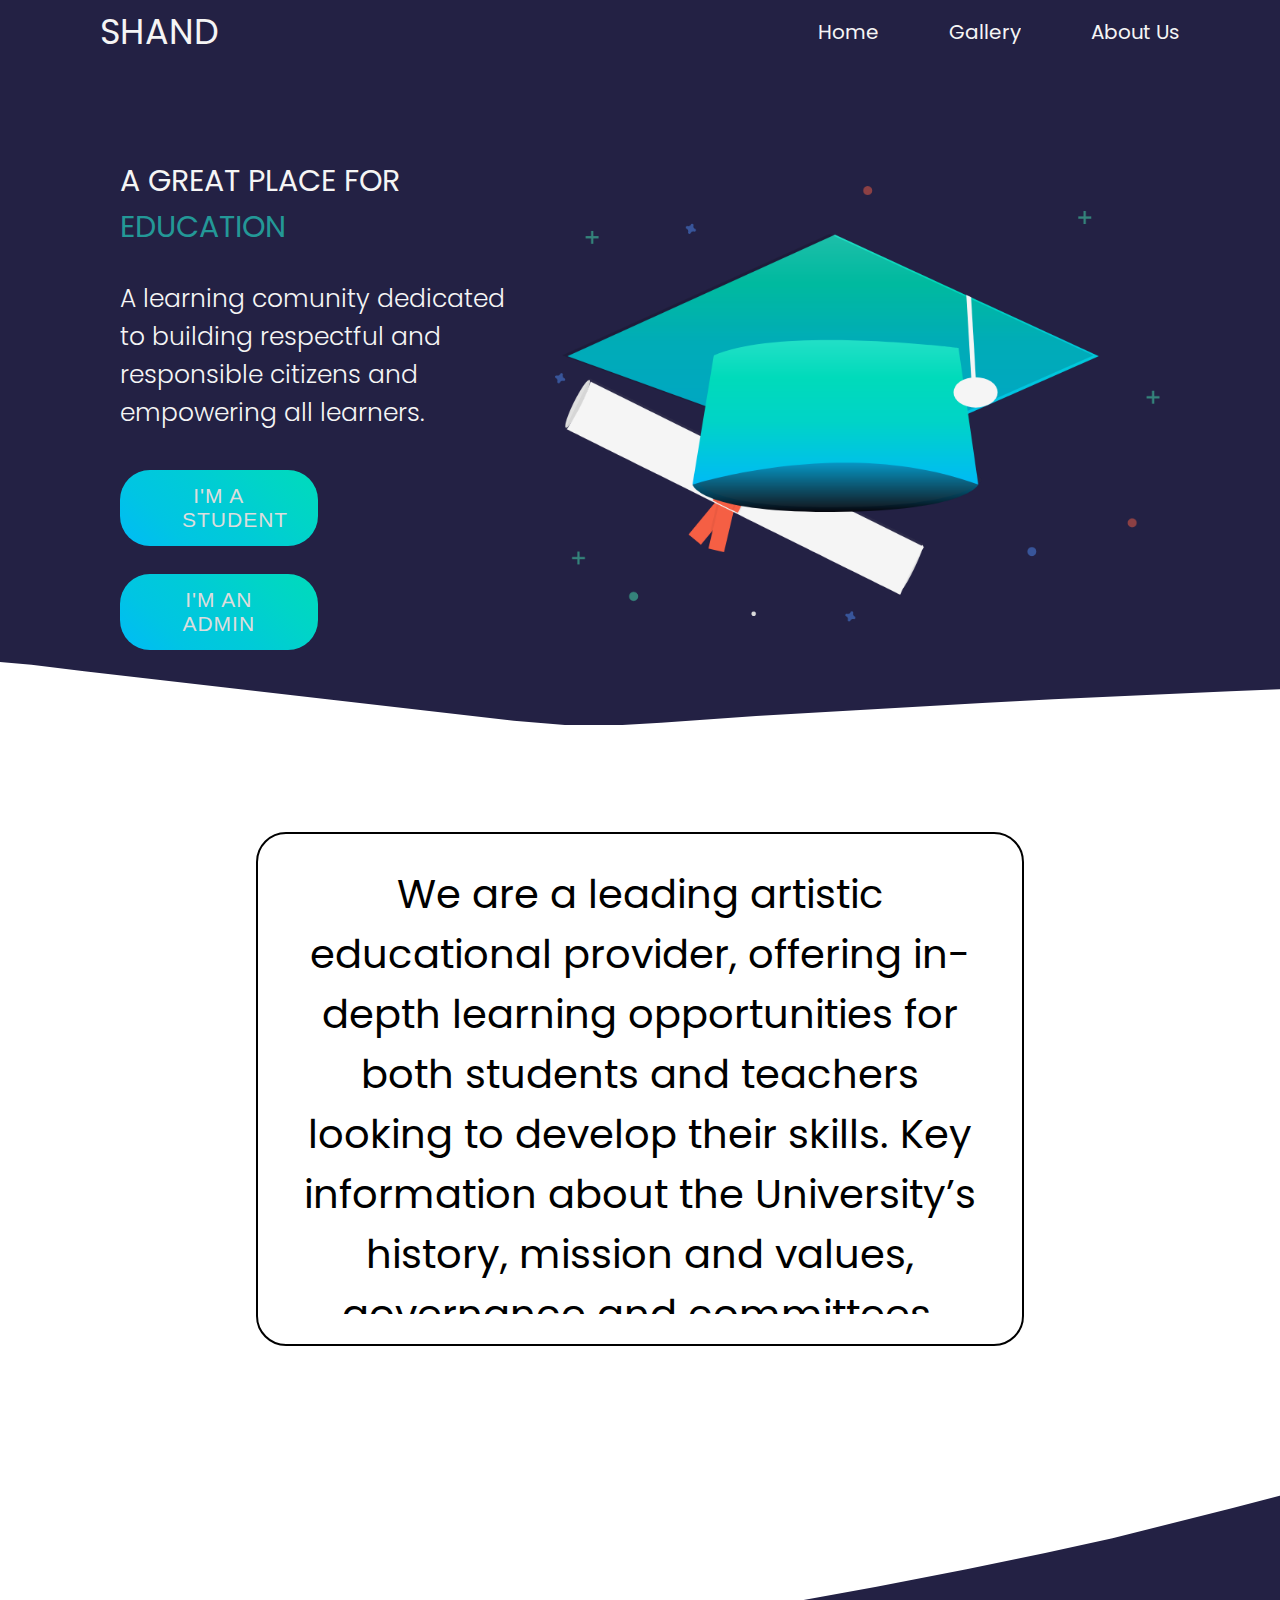
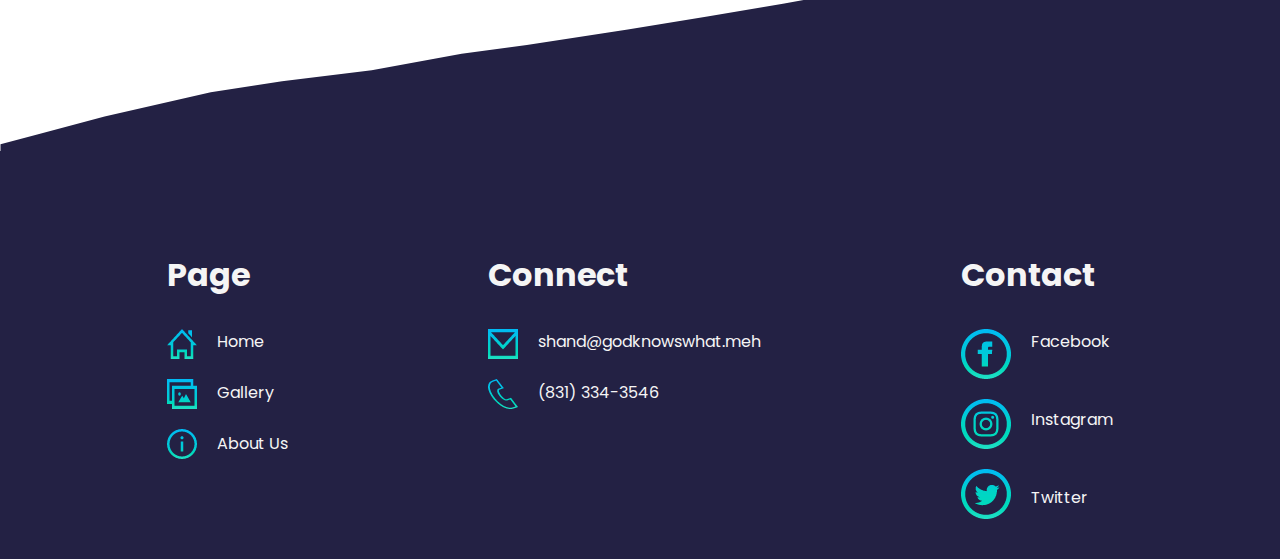
<file: index.html>
<!DOCTYPE html>
<html lang="en">
<head>
 <meta charset="UTF-8">
 <meta http-equiv="X-UA-Compatible" content="IE=edge">
 <meta name="viewport" content="width=device-width, initial-scale=1.0">
 <link rel="stylesheet" href="CSS/app.css">
 <title>Shand</title>
</head>
<body>
    <div class="navigation">
        <h1 class="logo">SHAND</h1>
        <div class="menuContent">
         <h4><a href="index.html">Home</a></h4>
         <h4><a href="gallery.html">Gallery</a></h4>
         <h4><a href="aboutus.html">About Us</a></h4>
        </div>
        <h1 id="xIcon" class="xIcon">&times;</h1>
        <div id="burgerMenu" class="burgerMenu" style="display: none;">
         <h1 class="min">&minus;</h1>
         <h1 class="min">&minus;</h1>
         <h1 class="min">&minus;</h1>
        </div>
       </div>
      
       <div id="navigationPopup" class="navigationPopup" style="display: none;">
        <h4><a class="content" href="index.html">Home</a></h4>
        <hr>
        <h4><a class="content" href="gallery.html">Gallery</a></h4>
        <hr>
        <h4><a class="content" href="aboutus.html">About Us</a></h4>
        <hr>
      </div>

    <section class="mainHeader">
     <div class="headerText">
      <h1 class="headerOne">A GREAT PLACE FOR <span class="greenText">EDUCATION</span> </h1>
      <h3 class="parOne">A learning comunity dedicated to building respectful and responsible citizens and
       empowering all learners.</h3>
      <div class="BtnContainer">
       <button id="studentsBtn" class="Btn">I'M A STUDENT</button>
       <button id="adminsBtn" class="Btn">I'M AN ADMIN</button>
      </div>
       
     </div>
     <img src="images/heading.png" alt="" class="headerImg">
    </section>  
    <img src="images/navBack.png" alt="">


    <section class="SectionTwo">
     <div id="defaultText" class="textContainer" >
      <p class="sectionTwoText">
       We are a leading artistic educational provider, offering
       in-depth learning opportunities for both students and
       teachers looking to develop their skills. Key information
       about the University’s history, mission and values,
       governance and committees, affiliations and
       associations and official publications.
      </p>
     </div>
     <div id="adminsPick" class="textContainer"style="display: none;" >
      <h2 class="containerH2">A FAMILY OF LEARNING</h2>
      <div class="adminsPickBtns">
       <button id="listBtn" class="Btn">Show students lists</button>
       <button id="searchBtn" class="Btn">Serach for student</button>
       <button id="manageBtn" class="Btn">Manage Students</button>
      </div>
     </div>
     <div id="studentsPick" class="textContainer"style="display: none;">
      <h2 class="containerH2">A FAMILY OF LEARNING</h2>
      <div class="studentsPickBtns">
       <button id="listBtn" class="Btn">Show students lists</button>
       <button id="searchBtn" class="Btn">Serach for student</button>
      </div>
     </div>
     <div id="managePick" class="textContainer" style="display: none;">
      <h2 class="containerH2">MANAGE STUDENTS</h2>
      <div class="managePickBtns">
       <button id="addBtn" class="Btn"><a href="Formulaire.html" style="text-decoration: none; color: whitesmoke";>Add student</a></button>
       <button id="updatehBtn" class="Btn">Update student</button>
       <button id="removeBtn" class="Btn">Remove student</button>
      </div>
     </div>
    </section>

    <img src="images/footerback.png" alt="">
    <footer class="ftrContainer">
      <div class="page">
       <h1 class="pageheader">Page</h1>
       <div class="elemContainer">
        <div class="logos">
         <img src="images/home.png" alt="" class="logoo">
         <img src="images/Gallery.png" alt="" class="logoo">
         <img src="images/about.png" alt="" class="logoo">
        </div>
        <div class="textLogos">
         <h class="textt">Home</h>
         <h class="textt">Gallery</h>
         <h class="textt">About Us</h>
        </div>
       </div>
      </div>
   
      <div class="connect">
       <h1 class="pageheader">Connect</h1>
       <div class="elemContainer">
        <div class="logos">
         <img src="images/mail.png" alt="" class="logoo">
         <img src="images/phone.png" alt="" class="logoo">
        </div>
        <div class="textLogos">
         <h class="textt">shand@godknowswhat.meh</h>
         <h class="textt">(831) 334-3546</h>
        </div>
       </div>
      </div>
   
      <div class="contact">
       <h1 class="pageheader">Contact</h1>
       <div class="elemContainer">
        <div class="logos">
         <img src="images/facebook.png" alt="" class="logoo">
         <img src="images/insta.png" alt="" class="logoo">
         <img src="images/twitter.png" alt="" class="logoo">
        </div>
        <div class="textLogos">
         <h class="textt">Facebook</h>
         <h class="textt">Instagram</h>
         <h class="textt">Twitter</h>
        </div>
       </div>
      </div>
   
      
     </footer>

<script src="JS/app.js"></script>
</body>
</html>
</file>
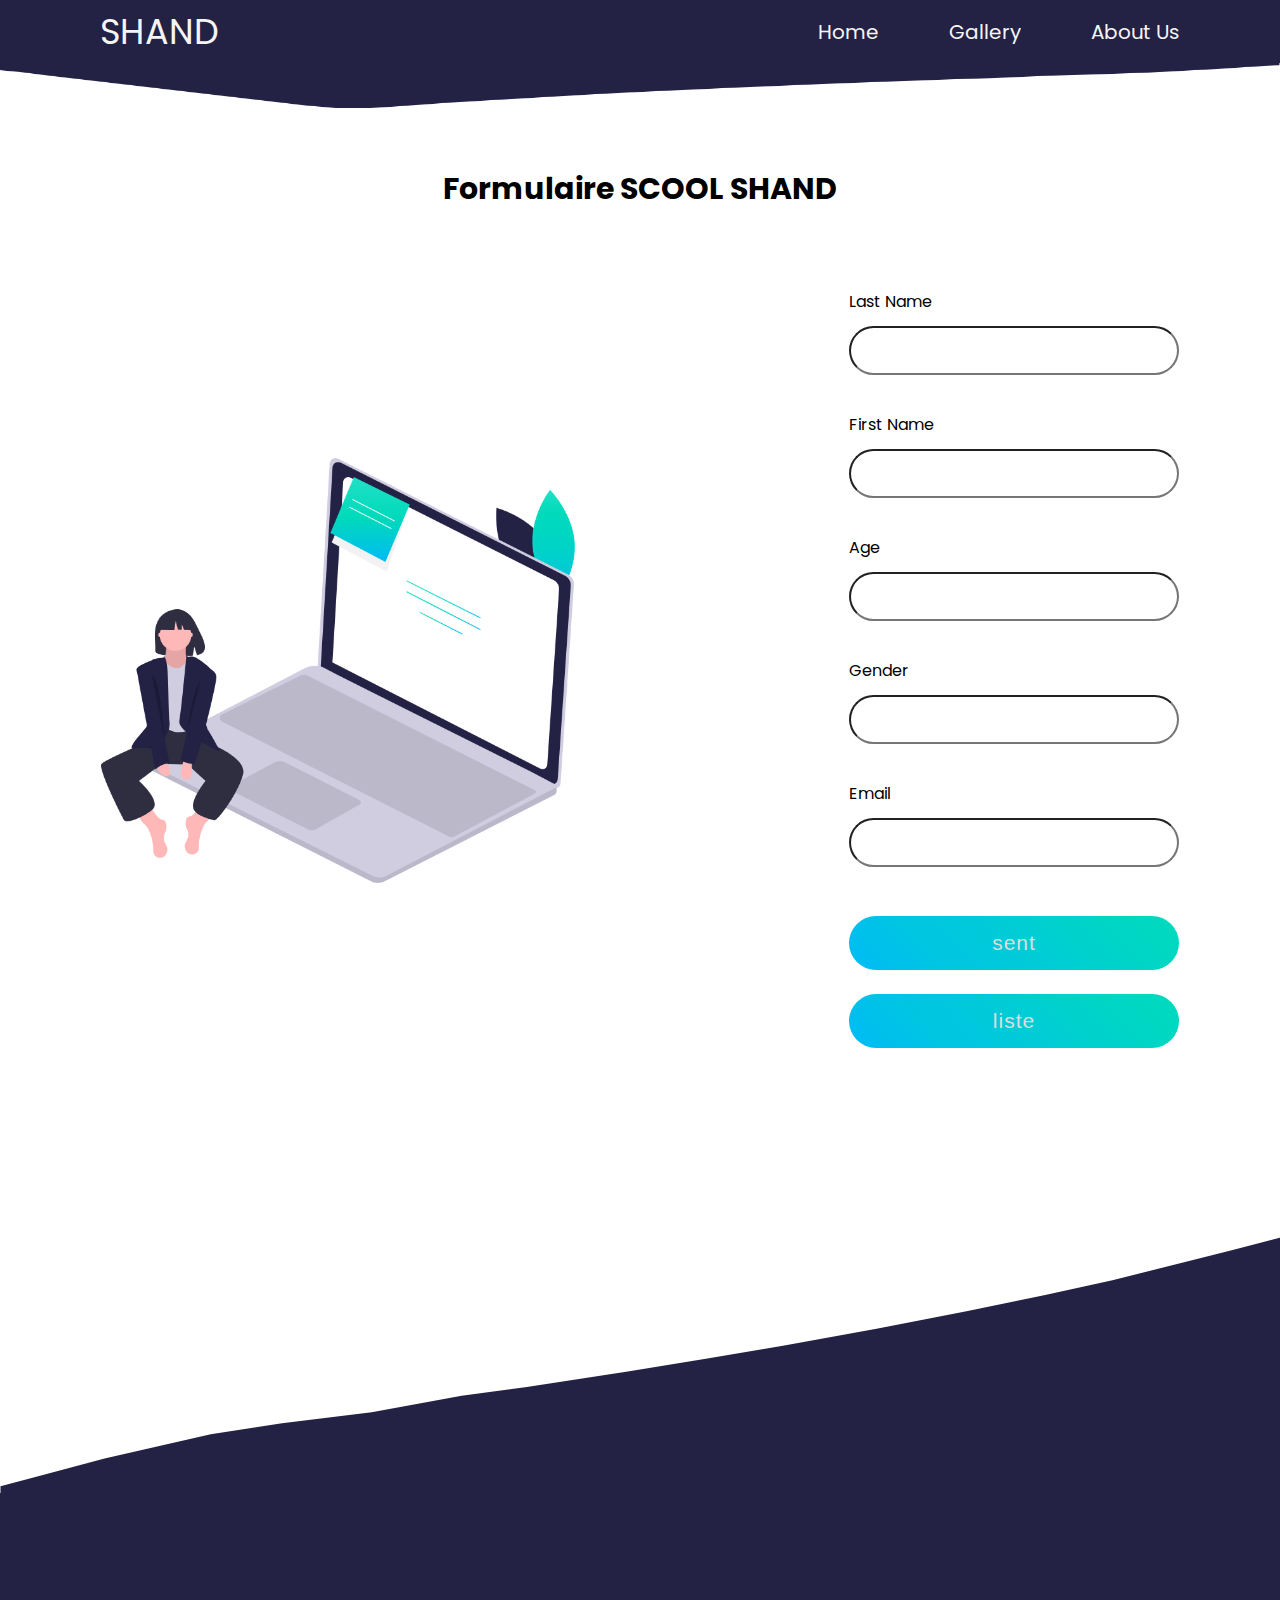
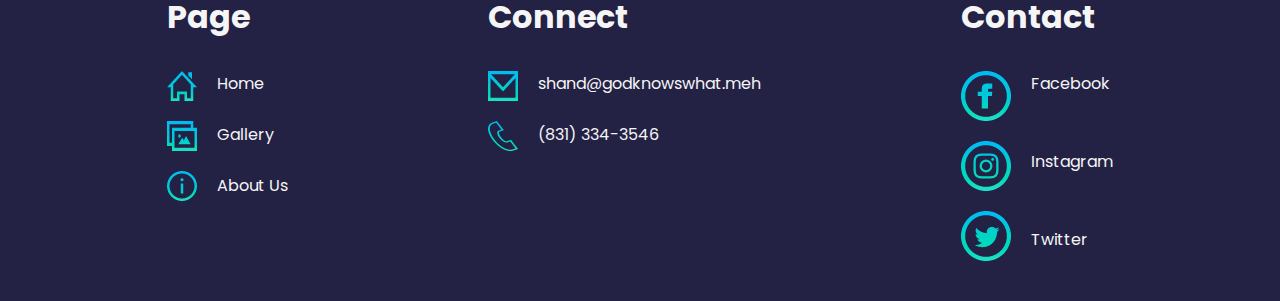
<file: Formulaire.html>
<!DOCTYPE html>
<html lang="en">

<head>
    <meta charset="UTF-8">
    <meta http-equiv="X-UA-Compatible" content="IE=edge">
    <meta name="viewport" content="width=device-width, initial-scale=1.0">

    <link rel="stylesheet" href="CSS/StyleFormulaire.css">
    <title>Formulaire</title>
</head>

<body>

    <!-- navbar -->

    <div class="navigation">
        <h1 class="logo">SHAND</h1>
        <div class="menuContent">
            <h4><a href="index.html">Home</a></h4>
            <h4><a href="gallery.html">Gallery</a></h4>
            <h4><a href="aboutus.html">About Us</a></h4>
        </div>

        <h1 id="xIcon" class="xIcon">&times;</h1>
        <div id="burgerMenu" class="burgerMenu" style="display: none;">
            <h1 class="min">&minus;</h1>
            <h1 class="min">&minus;</h1>
            <h1 class="min">&minus;</h1>
        </div>
    </div>

    <div id="navigationPopup" class="navigationPopup" style="display: none;">
        <h4><a class="content" href="index.html">Home</a></h4>
        <hr>
        <h4><a class="content" href="gallery.html">Gallery</a></h4>
        <hr>
        <h4><a class="content" href="aboutus.html">About Us</a></h4>
        <hr>
    </div>
    <img class="photonav" src="images/navBack.png" alt="">
    

    <div class="countainer">
        <h1>Formulaire SCOOL SHAND</h1>


        <div class="content">
            <div class="Box_illu">
                <img class="illustration" src="images/form.png" alt="">
            </div>

         

            <form action="" method="POST" id="Formstud">

                <label>Last Name</label>
                <input  id="nom" onkeyup="validateNom()" type="text" name="nom" require><br>
                <span id="error1"></span><br>



                <label>First Name</label>
                <input  id="prenom" onkeyup="validatePrenom()" type="text" name="prenom" require><br>
                <span id="error2"></span><br>


                <label>Age</label>
                <input   id="age" onkeyup="validateAge()" type="number" name="age" require><br>
                <span id="error3"></span><br>


                <label>Gender</label>
                <input  style=" outline: none;" id="sexe" onkeyup="validateGender()" type="text" name="sexe" require><br>
                <span id="error4"></span><br>
                

                <label>Email</label>
                <input  id="mail" onkeyup="validateEmail()" type="email" name="mail" require><br>
                <span id="error5"></span><br>


                <input  style=" outline: none;" class="Btn" type="submit" name="envoyer" value="sent">
                <input  style=" outline: none;" class="Btn" type="submit" name="liste" value="liste">

            </form>
        </div>
    </div>


    <img src="images/footerbackg.png" alt="" class="ftrImg">
    <footer class="ftrContainer">
        <div class="page">
            <h1 class="pageheader">Page</h1>
            <div class="elemContainer">
                <div class="logos">
                    <img src="images/home.png" alt="" class="logoo">
                    <img src="images/Gallery.png" alt="" class="logoo">
                    <img src="images/about.png" alt="" class="logoo">
                </div>
                <div class="textLogos">
                    <h class="textt">Home</h>
                    <h class="textt">Gallery</h>
                    <h class="textt">About Us</h>
                </div>
            </div>
        </div>

        <div class="connect">
            <h1 class="pageheader">Connect</h1>
            <div class="elemContainer">
                <div class="logos">
                    <img src="images/mail.png" alt="" class="logoo">
                    <img src="images/phone.png" alt="" class="logoo">
                </div>
                <div class="textLogos">
                    <h class="textt">shand@godknowswhat.meh</h>
                    <h class="textt">(831) 334-3546</h>
                </div>
            </div>
        </div>

        <div class="contact">
            <h1 class="pageheader">Contact</h1>
            <div class="elemContainer">
                <div class="logos">
                    <img src="images/facebook.png" alt="" class="logoo">
                    <img src="images/insta.png" alt="" class="logoo">
                    <img src="images/twitter.png" alt="" class="logoo">
                </div>
                <div class="textLogos">
                    <h class="textt">Facebook</h>
                    <h class="textt">Instagram</h>
                    <h class="textt">Twitter</h>
                </div>
            </div>
        </div>


    </footer>
    <script src="JS/form.js"></script>


</body>


</html>
</file>
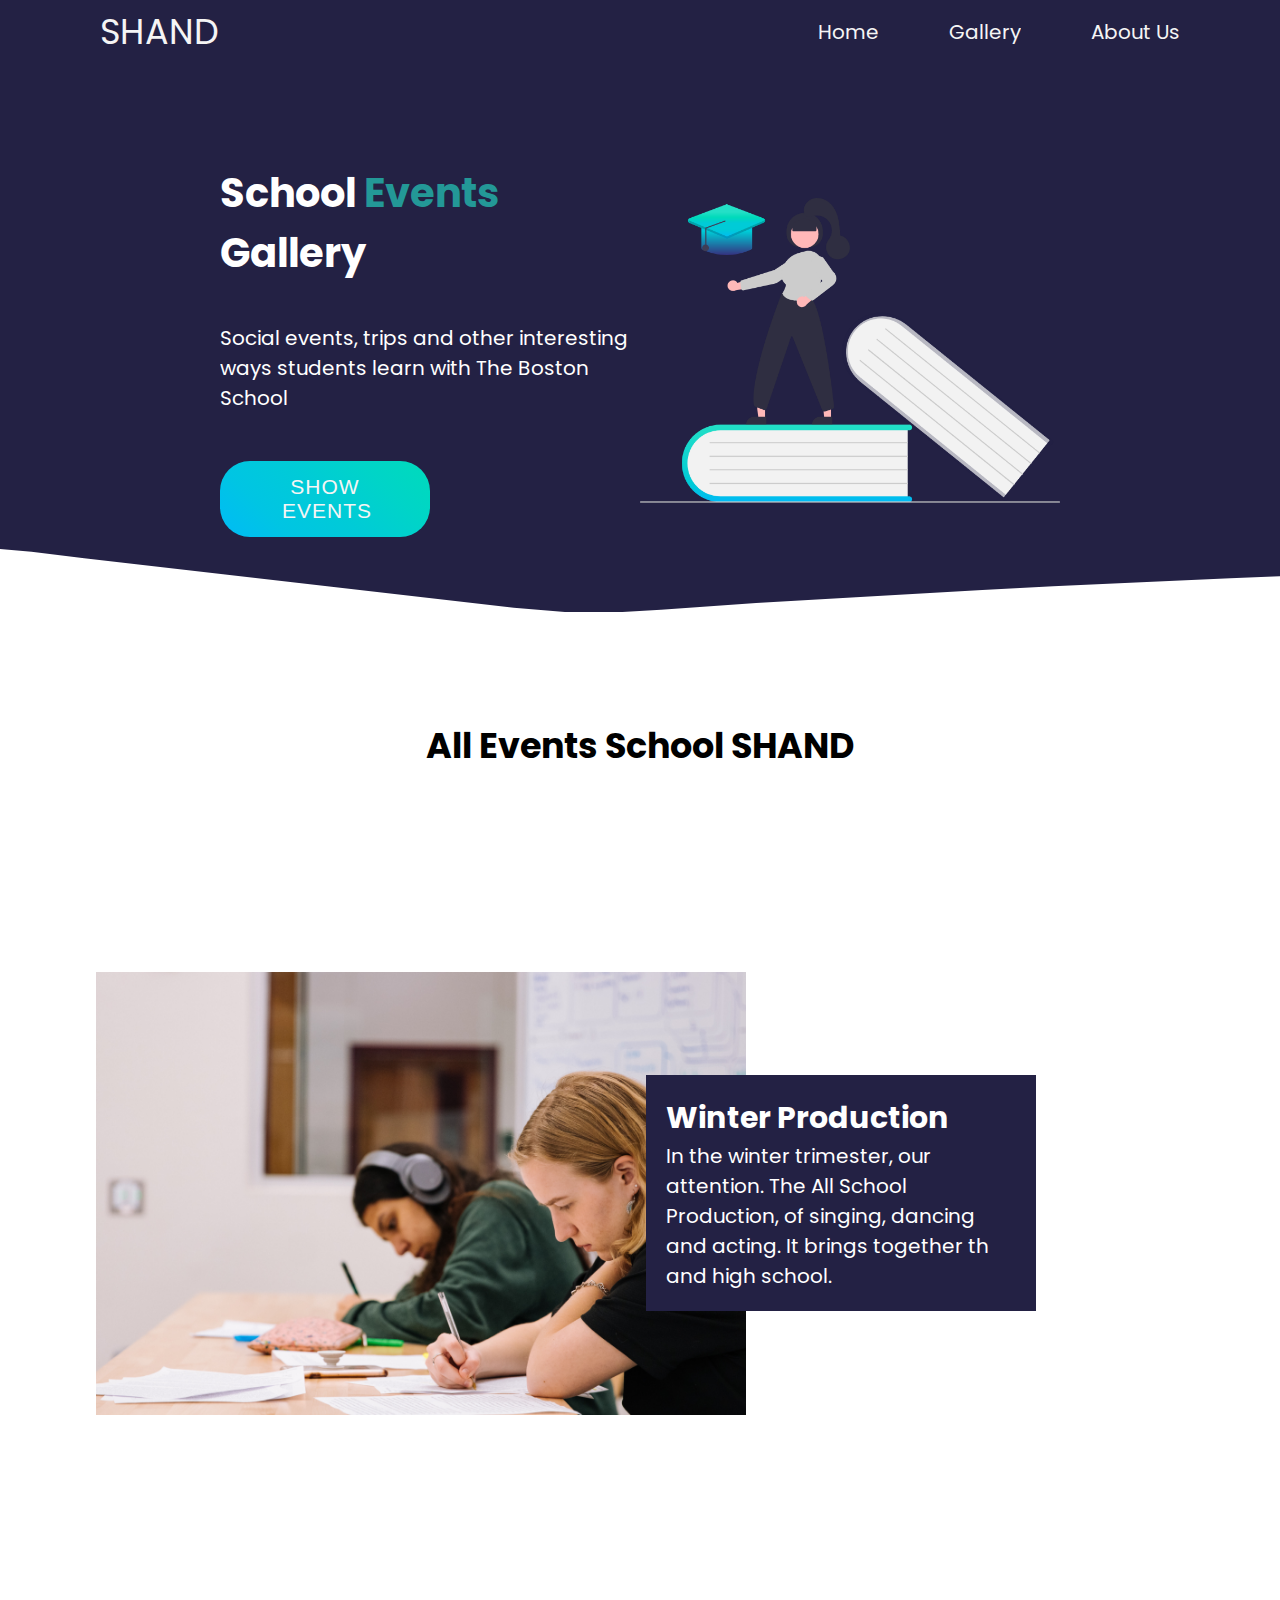
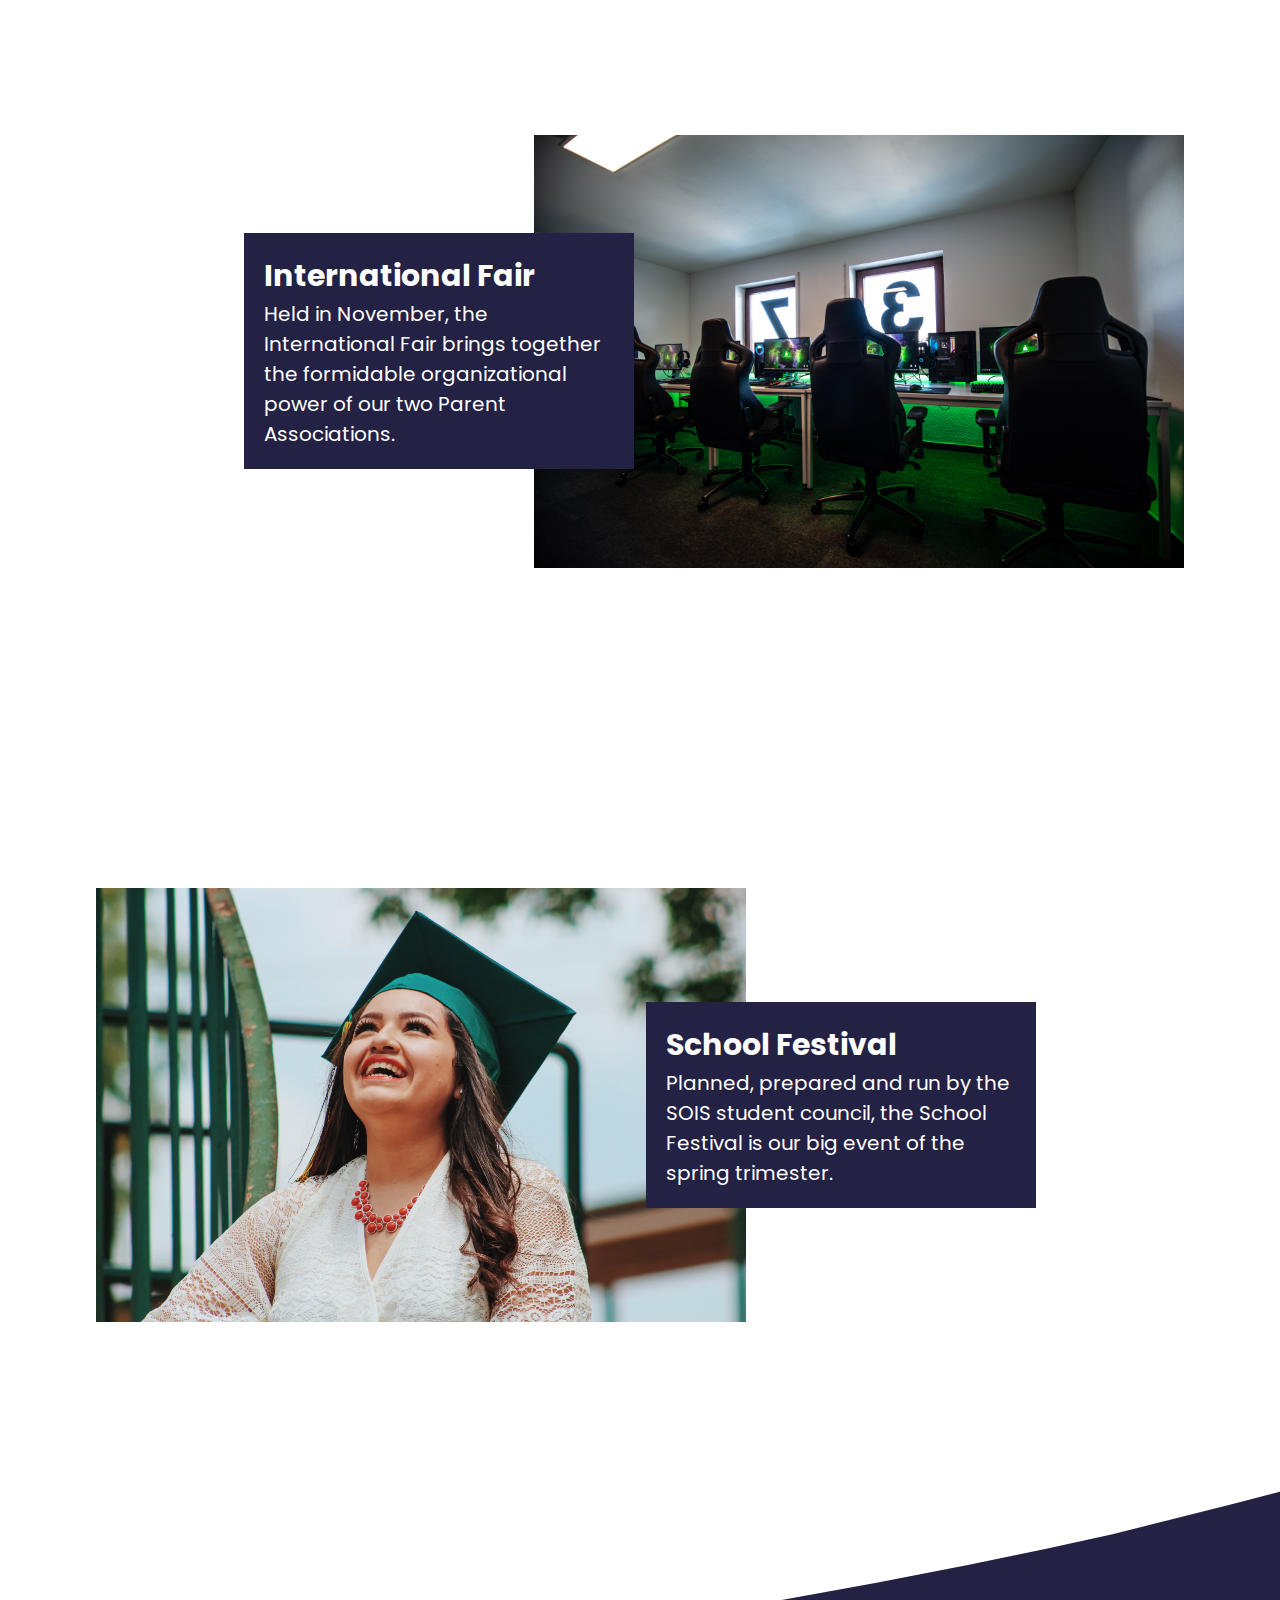
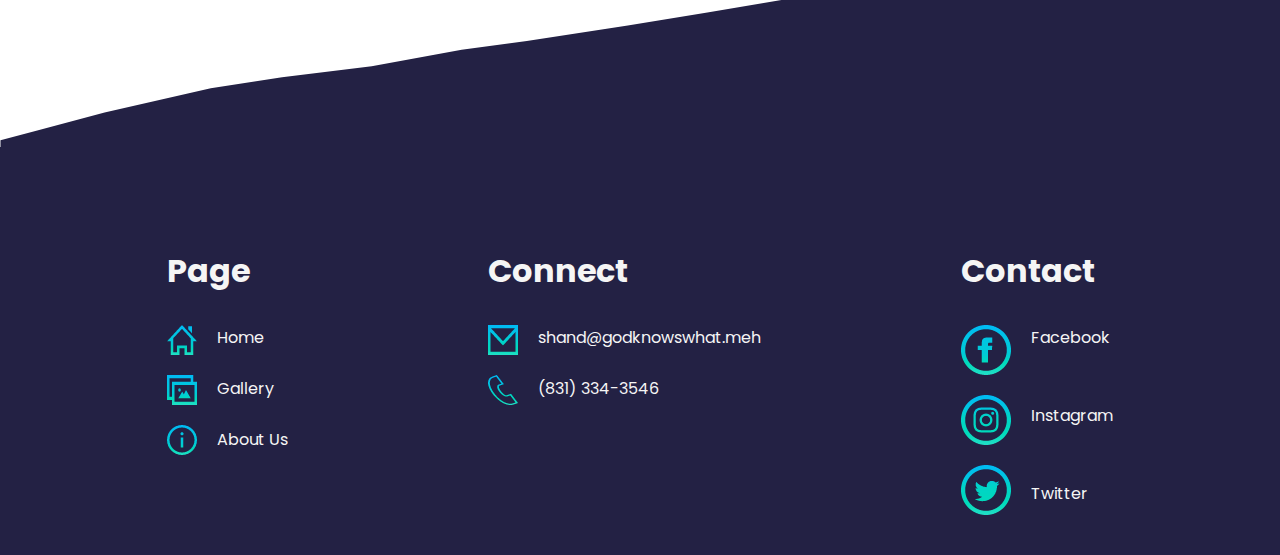
<file: gallery.html>
<!DOCTYPE html>
<html lang="en">
<head>
 <meta charset="UTF-8">
 <meta http-equiv="X-UA-Compatible" content="IE=edge">
 <meta name="viewport" content="width=device-width, initial-scale=1.0">
 <link rel="stylesheet" href="CSS/Gallery.css">
 <title>Shand</title>
</head>
<body>
    <div class="navigation">
        <h1 class="logo">SHAND</h1>
        <div class="menuContent">
         <h4><a href="index.html">Home</a></h4>
         <h4><a href="gallery.html">Gallery</a></h4>
         <h4><a href="aboutus.html">About Us</a></h4>
        </div>
        <h1 id="xIcon" class="xIcon">&times;</h1>
        <div id="burgerMenu" class="burgerMenu" style="display: none;">
         <h1 class="min">&minus;</h1>
         <h1 class="min">&minus;</h1>
         <h1 class="min">&minus;</h1>
        </div>
       </div>
      
       <div id="navigationPopup" class="navigationPopup" style="display: none;">
        <h4><a class="content" href="index.html">Home</a></h4>
        <hr>
        <h4><a class="content" href="gallery.html">Gallery</a></h4>
        <hr>
        <h4><a class="content" href="aboutus.html">About Us</a></h4>
        <hr>
      </div>

      <div class="galleryHeader">
       <div class="galleryHeaderText">
        <h1 class="galleryHeaderH1">School <span class="greenText">Events</span> Gallery</h1>
        <p class="galleryHeaderPar">
         Social events, trips and other interesting ways students learn with The Boston School
        </p>
        <button class="galleryHeaderBtn"> <a style="text-decoration: none; color: whitesmoke;" href="#GalleryEvents">SHOW EVENTS</a></button>
       </div>
       <img src="images/illu gallery.png" alt="" class="galleryHeaderImg">
      </div>

      <img src="images/navBack.png" alt="">

      <section class="gallerySectionOne">
       <h1 id="GalleryEvents" class="sectionOneH1">All Events School SHAND</h1>
       <div class="events">
        <img src="images/EV (1).jpg" alt="" class="event">
        <div class="eventDiscription">
         <h1 class="descriptionHeader">Winter Production</h1>
         <p class="descriptionPar">In the winter trimester, our attention.
                                   The All School Production,
                                   of singing, dancing and acting.
                                   It brings together th and high
                                   school.</p>
        </div>
       </div>
       <div class="events reversed">
        <img src="images/event2.jpg" alt="" class="event">
        <div class="eventDiscriptionReversed">
         <h1 class="descriptionHeader">International Fair</h1>
         <p class="descriptionPar">Held in November, the International
                                   Fair brings together the formidable
                                   organizational power of our two
                                   Parent Associations.</p>
        </div>
       </div>
       <div class="events">
        <img src="images/event3.jpg" alt="" class="event">
        <div class="eventDiscription">
         <h1 class="descriptionHeader">School Festival</h1>
         <p class="descriptionPar">Planned, prepared and run by the
                                   SOIS student council, the School
                                   Festival is our big event of the
                                   spring trimester.</p>
        </div>
       </div>
      </section>
      <img src="images/footerback.png" alt="">
    <footer class="ftrContainer">
      <div class="page">
       <h1 class="pageheader">Page</h1>
       <div class="elemContainer">
        <div class="logos">
         <img src="images/home.png" alt="" class="logoo">
         <img src="images/Gallery.png" alt="" class="logoo">
         <img src="images/about.png" alt="" class="logoo">
        </div>
        <div class="textLogos">
         <h class="textt">Home</h>
         <h class="textt">Gallery</h>
         <h class="textt">About Us</h>
        </div>
       </div>
      </div>
   
      <div class="connect">
       <h1 class="pageheader">Connect</h1>
       <div class="elemContainer">
        <div class="logos">
         <img src="images/mail.png" alt="" class="logoo">
         <img src="images/phone.png" alt="" class="logoo">
        </div>
        <div class="textLogos">
         <h class="textt">shand@godknowswhat.meh</h>
         <h class="textt">(831) 334-3546</h>
        </div>
       </div>
      </div>
   
      <div class="contact">
       <h1 class="pageheader">Contact</h1>
       <div class="elemContainer">
        <div class="logos">
         <img src="images/facebook.png" alt="" class="logoo">
         <img src="images/insta.png" alt="" class="logoo">
         <img src="images/twitter.png" alt="" class="logoo">
        </div>
        <div class="textLogos">
         <h class="textt">Facebook</h>
         <h class="textt">Instagram</h>
         <h class="textt">Twitter</h>
        </div>
       </div>
      </div>
   
      
     </footer>
    <script src="JS/app.js"></script>
</body>
</html>
</file>
<file: CSS/app.css>
@import url("https://fonts.googleapis.com/css2?family=Poppins:ital,wght@0,100;0,200;0,300;0,400;0,500;0,600;1,100;1,200;1,300;1,400;1,500&display=swap");
* {
  padding: 0;
  margin: 0;
  overflow-x: hidden;
}

body .ftrContainer {
  display: -webkit-box;
  display: -ms-flexbox;
  display: flex;
  -webkit-box-orient: horizontal;
  -webkit-box-direction: normal;
      -ms-flex-direction: row;
          flex-direction: row;
  -webkit-box-pack: center;
      -ms-flex-pack: center;
          justify-content: center;
  gap: 200px;
  background: #232144;
  padding-top: 100px;
  padding-bottom: 40px;
  margin-top: -7px;
  color: whitesmoke;
}

body .ftrContainer .page {
  display: -webkit-box;
  display: -ms-flexbox;
  display: flex;
  -webkit-box-orient: vertical;
  -webkit-box-direction: normal;
      -ms-flex-direction: column;
          flex-direction: column;
}

body .ftrContainer .page .elemContainer {
  padding-top: 30px;
  display: -webkit-box;
  display: -ms-flexbox;
  display: flex;
  -webkit-box-orient: horizontal;
  -webkit-box-direction: normal;
      -ms-flex-direction: row;
          flex-direction: row;
  gap: 20px;
}

body .ftrContainer .page .elemContainer .logos {
  display: -webkit-box;
  display: -ms-flexbox;
  display: flex;
  -webkit-box-orient: vertical;
  -webkit-box-direction: normal;
      -ms-flex-direction: column;
          flex-direction: column;
  gap: 20px;
}

body .ftrContainer .page .elemContainer .textLogos {
  display: -webkit-box;
  display: -ms-flexbox;
  display: flex;
  -webkit-box-orient: vertical;
  -webkit-box-direction: normal;
      -ms-flex-direction: column;
          flex-direction: column;
  gap: 26px;
}

body .ftrContainer .connect {
  display: -webkit-box;
  display: -ms-flexbox;
  display: flex;
  -webkit-box-orient: vertical;
  -webkit-box-direction: normal;
      -ms-flex-direction: column;
          flex-direction: column;
}

body .ftrContainer .connect .elemContainer {
  padding-top: 30px;
  display: -webkit-box;
  display: -ms-flexbox;
  display: flex;
  -webkit-box-orient: horizontal;
  -webkit-box-direction: normal;
      -ms-flex-direction: row;
          flex-direction: row;
  gap: 20px;
}

body .ftrContainer .connect .elemContainer .logos {
  display: -webkit-box;
  display: -ms-flexbox;
  display: flex;
  -webkit-box-orient: vertical;
  -webkit-box-direction: normal;
      -ms-flex-direction: column;
          flex-direction: column;
  gap: 20px;
}

body .ftrContainer .connect .elemContainer .textLogos {
  display: -webkit-box;
  display: -ms-flexbox;
  display: flex;
  -webkit-box-orient: vertical;
  -webkit-box-direction: normal;
      -ms-flex-direction: column;
          flex-direction: column;
  gap: 26px;
}

body .ftrContainer .contact {
  display: -webkit-box;
  display: -ms-flexbox;
  display: flex;
  -webkit-box-orient: vertical;
  -webkit-box-direction: normal;
      -ms-flex-direction: column;
          flex-direction: column;
}

body .ftrContainer .contact .elemContainer {
  padding-top: 30px;
  display: -webkit-box;
  display: -ms-flexbox;
  display: flex;
  -webkit-box-orient: horizontal;
  -webkit-box-direction: normal;
      -ms-flex-direction: row;
          flex-direction: row;
  gap: 20px;
}

body .ftrContainer .contact .elemContainer .logos {
  display: -webkit-box;
  display: -ms-flexbox;
  display: flex;
  -webkit-box-orient: vertical;
  -webkit-box-direction: normal;
      -ms-flex-direction: column;
          flex-direction: column;
  gap: 20px;
}

body .ftrContainer .contact .elemContainer .textLogos {
  display: -webkit-box;
  display: -ms-flexbox;
  display: flex;
  -webkit-box-orient: vertical;
  -webkit-box-direction: normal;
      -ms-flex-direction: column;
          flex-direction: column;
  gap: 53px;
}

@media screen and (max-width: 1200px) {
  body .ftrContainer {
    display: -webkit-box;
    display: -ms-flexbox;
    display: flex;
    -webkit-box-orient: vertical;
    -webkit-box-direction: normal;
        -ms-flex-direction: column;
            flex-direction: column;
    -webkit-box-align: center;
        -ms-flex-align: center;
            align-items: center;
    text-align: center;
    gap: 80px;
  }
  body .ftrContainer .page {
    display: none;
  }
}

body .navigation {
  display: -webkit-box;
  display: -ms-flexbox;
  display: flex;
  -webkit-box-pack: justify;
      -ms-flex-pack: justify;
          justify-content: space-between;
  -webkit-box-align: center;
      -ms-flex-align: center;
          align-items: center;
  background-color: #232144;
  padding: 5px;
  font-family: poppins;
  color: whitesmoke;
  padding-left: 100px;
  padding-right: 100px;
}

body .navigation .logo {
  font-size: 35px;
  font-weight: 400;
  font-family: poppins;
}

body .navigation .menuContent {
  display: -webkit-box;
  display: -ms-flexbox;
  display: flex;
  -webkit-box-orient: horizontal;
  -webkit-box-direction: normal;
      -ms-flex-direction: row;
          flex-direction: row;
  font-size: 20px;
  gap: 70px;
}

body .navigation .menuContent a {
  text-decoration: none;
  color: whitesmoke;
  font-weight: 400;
}

body .navigation .menuContent a:hover {
  color: #239897;
}

@media screen and (max-width: 1200px) {
  body .navigation .menuContent {
    display: none;
  }
  body .navigation .burgerMenu {
    display: block;
  }
}

body .navigation .xIcon {
  padding: 0;
  margin: 0;
  display: none;
  cursor: pointer;
  font-size: 40px;
  color: #239897;
}

body .navigation .burgerMenu {
  line-height: 10px;
  display: none;
  cursor: pointer;
}

body .navigation .burgerMenu .min {
  padding: 0;
  margin: 0;
  font-size: 100px;
  font-weight: 200;
  color: #239897;
  overflow: hidden;
}

@media screen and (max-width: 1200px) {
  body .navigation {
    padding-left: 20px;
    padding-right: 20px;
  }
}

body .navigationPopup {
  display: -webkit-box;
  display: -ms-flexbox;
  display: flex;
  -webkit-box-orient: vertical;
  -webkit-box-direction: normal;
      -ms-flex-direction: column;
          flex-direction: column;
  -ms-flex-pack: distribute;
      justify-content: space-around;
  text-align: center;
  margin: auto;
  gap: 30px;
  padding: 20px;
  background-color: #232144;
}

body .navigationPopup h4 a {
  text-decoration: none;
  color: whitesmoke;
  font-weight: 400;
}

body .navigationPopup hr {
  color: #239897;
  width: 60%;
  margin: auto;
  border: #239897 solid 1px;
}

body {
  font-family: poppins;
}

body .mainHeader {
  display: -webkit-box;
  display: -ms-flexbox;
  display: flex;
  -webkit-box-orient: horizontal;
  -webkit-box-direction: normal;
      -ms-flex-direction: row;
          flex-direction: row;
  -webkit-box-pack: center;
      -ms-flex-pack: center;
          justify-content: center;
  gap: 40px;
  -webkit-box-align: center;
      -ms-flex-align: center;
          align-items: center;
  background-color: #232144;
  margin-top: -25px;
  padding-top: 120px;
  padding-left: 120px;
  padding-right: 120px;
}

body .mainHeader .headerText {
  color: whitesmoke;
  width: 50%;
  display: -webkit-box;
  display: -ms-flexbox;
  display: flex;
  -webkit-box-orient: vertical;
  -webkit-box-direction: normal;
      -ms-flex-direction: column;
          flex-direction: column;
  gap: 30px;
}

body .mainHeader .headerText .headerOne {
  font-size: 30px;
  font-weight: 400;
}

body .mainHeader .headerText .headerOne .greenText {
  color: #239897;
}

body .mainHeader .headerText .parOne {
  font-weight: 300;
  font-size: 25px;
}

body .mainHeader .headerText .BtnContainer {
  display: -webkit-box;
  display: -ms-flexbox;
  display: flex;
  -webkit-box-orient: vertical;
  -webkit-box-direction: normal;
      -ms-flex-direction: column;
          flex-direction: column;
  gap: 20px;
}

body .mainHeader .headerText .BtnContainer .Btn {
  width: 50%;
  outline: none;
  margin-top: 2%;
  padding: 14px 62px;
  font-size: 21px;
  font-weight: normal;
  cursor: pointer;
  color: #ddd;
  border: none;
  letter-spacing: 1px;
  border-radius: 30px;
  background: linear-gradient(45deg, #00BBF6, #00C5E3, #00CBD7, #00D4C8, #00DBBB);
  -webkit-transition: letter-spacing 1s;
  transition: letter-spacing 1s;
}

body .mainHeader .headerText .BtnContainer .Btn:hover {
  letter-spacing: 6px;
}

body .mainHeader .headerImg {
  width: auto;
}

@media screen and (max-width: 1200px) {
  body .mainHeader {
    display: -webkit-box;
    display: -ms-flexbox;
    display: flex;
    -webkit-box-orient: vertical;
    -webkit-box-direction: normal;
        -ms-flex-direction: column;
            flex-direction: column;
    -webkit-box-pack: center;
        -ms-flex-pack: center;
            justify-content: center;
    padding: 0;
    padding-top: 60px;
    margin: 0;
    gap: 20px;
  }
  body .mainHeader .headerText {
    width: 95%;
  }
  body .mainHeader .headerText .headerOne {
    font-size: 40px;
    font-weight: 700;
  }
  body .mainHeader .headerText .BtnContainer #studentsBtn {
    font-size: 15px;
    padding-top: 20px;
    padding-bottom: 20px;
    width: 70%;
    outline: none;
  }
  body .mainHeader .headerText .BtnContainer #adminsBtn {
    font-size: 16px;
    padding-top: 20px;
    padding-bottom: 20px;
    width: 70%;
    outline: none;
  }
  body .mainHeader .headerImg {
    width: 90%;
  }
}

body .SectionTwo {
  padding-top: 100px;
  padding-bottom: 100px;
  display: -webkit-box;
  display: -ms-flexbox;
  display: flex;
  -webkit-box-pack: center;
      -ms-flex-pack: center;
          justify-content: center;
  margin: auto;
  width: 60%;
}

body .SectionTwo .textContainer {
  border: solid black 2px;
  border-radius: 30px;
  text-align: center;
  display: -webkit-box;
  display: -ms-flexbox;
  display: flex;
  -webkit-box-orient: vertical;
  -webkit-box-direction: normal;
      -ms-flex-direction: column;
          flex-direction: column;
  -webkit-box-align: center;
      -ms-flex-align: center;
          align-items: center;
  padding: 30px;
  height: 450px;
  width: 1000px;
}

body .SectionTwo .textContainer .sectionTwoText {
  font-size: 40px;
  font-weight: normal;
}

body .SectionTwo .textContainer .adminsPickBtns {
  display: -webkit-box;
  display: -ms-flexbox;
  display: flex;
  -webkit-box-orient: horizontal;
  -webkit-box-direction: normal;
      -ms-flex-direction: row;
          flex-direction: row;
  -ms-flex-pack: distribute;
      justify-content: space-around;
  padding-top: 180px;
  gap: 30px;
}

body .SectionTwo .textContainer .adminsPickBtns .Btn {
  width: 30%;
  margin-top: 2%;
  padding: 14px 62px;
  font-size: 18px;
  font-weight: normal;
  cursor: pointer;
  outline: none;
  color: #ddd;
  border: none;
  letter-spacing: 1px;
  border-radius: 30px;
  -webkit-transition: color 2s;
  transition: color 2s;
  background: linear-gradient(45deg, #00BBF6, #00C5E3, #00CBD7, #00D4C8, #00DBBB);
}

body .SectionTwo .textContainer .adminsPickBtns .Btn:hover {
  background: rgba(245, 245, 245, 0);
  border: solid #232144  2px;
  color: #232144;
}

body .SectionTwo .textContainer .studentsPickBtns {
  display: -webkit-box;
  display: -ms-flexbox;
  display: flex;
  -webkit-box-orient: horizontal;
  -webkit-box-direction: normal;
      -ms-flex-direction: row;
          flex-direction: row;
  -ms-flex-pack: distribute;
      justify-content: space-around;
  padding-top: 180px;
  gap: 30px;
}

body .SectionTwo .textContainer .studentsPickBtns .Btn {
  width: 40%;
  margin-top: 2%;
  padding: 14px 62px;
  font-size: 18px;
  font-weight: normal;
  cursor: pointer;
  outline: none;
  color: #ddd;
  border: none;
  letter-spacing: 1px;
  border-radius: 30px;
  -webkit-transition: color 2s;
  transition: color 2s;
  background: linear-gradient(45deg, #00BBF6, #00C5E3, #00CBD7, #00D4C8, #00DBBB);
}

body .SectionTwo .textContainer .studentsPickBtns .Btn:hover {
  background: rgba(245, 245, 245, 0);
  border: solid #232144 2px;
  color: #232144;
}

body .SectionTwo .textContainer .managePickBtns {
  display: -webkit-box;
  display: -ms-flexbox;
  display: flex;
  -webkit-box-orient: horizontal;
  -webkit-box-direction: normal;
      -ms-flex-direction: row;
          flex-direction: row;
  -ms-flex-pack: distribute;
      justify-content: space-around;
  padding-top: 180px;
  gap: 30px;
}

body .SectionTwo .textContainer .managePickBtns .Btn {
  width: 40%;
  margin-top: 2%;
  padding: 14px 62px;
  font-size: 18px;
  font-weight: normal;
  cursor: pointer;
  color: #ddd;
  outline: none;
  border: none;
  letter-spacing: 1px;
  border-radius: 30px;
  -webkit-transition: color 2s;
  transition: color 2s;
  background: linear-gradient(45deg, #00BBF6, #00C5E3, #00CBD7, #00D4C8, #00DBBB);
}

body .SectionTwo .textContainer .managePickBtns .Btn:hover {
  background: rgba(245, 245, 245, 0);
  border: solid #232144 2px;
  color: #232144;
}

@media screen and (max-width: 1200px) {
  body .SectionTwo {
    width: 95%;
  }
  body .SectionTwo .textContainer {
    width: 95%;
    height: auto;
  }
  body .SectionTwo #adminsPick {
    width: 95%;
    height: auto;
  }
  body .SectionTwo #adminsPick .adminsPickBtns {
    display: -webkit-box;
    display: -ms-flexbox;
    display: flex;
    -webkit-box-orient: vertical;
    -webkit-box-direction: normal;
        -ms-flex-direction: column;
            flex-direction: column;
    padding: auto;
    margin: auto;
    -webkit-box-align: center;
        -ms-flex-align: center;
            align-items: center;
    text-align: center;
  }
  body .SectionTwo #adminsPick .adminsPickBtns .Btn {
    width: 90%;
  }
  body .SectionTwo #studentsPick {
    width: 95%;
    height: auto;
  }
  body .SectionTwo #studentsPick .studentsPickBtns {
    display: -webkit-box;
    display: -ms-flexbox;
    display: flex;
    -webkit-box-orient: vertical;
    -webkit-box-direction: normal;
        -ms-flex-direction: column;
            flex-direction: column;
    padding: auto;
    margin: auto;
    -webkit-box-align: center;
        -ms-flex-align: center;
            align-items: center;
    text-align: center;
  }
  body .SectionTwo #studentsPick .studentsPickBtns .Btn {
    width: 90%;
  }
  body .SectionTwo #managePick {
    width: 95%;
    height: auto;
  }
  body .SectionTwo #managePick .managePickBtns {
    display: -webkit-box;
    display: -ms-flexbox;
    display: flex;
    -webkit-box-orient: vertical;
    -webkit-box-direction: normal;
        -ms-flex-direction: column;
            flex-direction: column;
    padding: auto;
    margin: auto;
    -webkit-box-align: center;
        -ms-flex-align: center;
            align-items: center;
    text-align: center;
  }
  body .SectionTwo #managePick .managePickBtns .Btn {
    width: 90%;
  }
}
/*# sourceMappingURL=app.css.map */
</file>
<file: CSS/StyleFormulaire.css>
@import url("https://fonts.googleapis.com/css2?family=Poppins:ital,wght@0,100;0,200;0,300;0,400;0,500;0,600;1,100;1,200;1,300;1,400;1,500&display=swap");
* {
  padding: 0;
  margin: 0;
  overflow-x: hidden;
  -webkit-box-sizing: border-box;
          box-sizing: border-box;
}

html {
  scroll-behavior: smooth;
}

body {
  font-family: poppins;
}

body .navigation {
  display: -webkit-box;
  display: -ms-flexbox;
  display: flex;
  -webkit-box-pack: justify;
      -ms-flex-pack: justify;
          justify-content: space-between;
  -webkit-box-align: center;
      -ms-flex-align: center;
          align-items: center;
  background-color: #232144;
  padding: 5px;
  font-family: poppins;
  color: whitesmoke;
  padding-left: 100px;
  padding-right: 100px;
}

body .navigation .logo {
  font-size: 35px;
  font-weight: 400;
  font-family: poppins;
}

body .navigation .menuContent {
  display: -webkit-box;
  display: -ms-flexbox;
  display: flex;
  -webkit-box-orient: horizontal;
  -webkit-box-direction: normal;
      -ms-flex-direction: row;
          flex-direction: row;
  font-size: 20px;
  gap: 70px;
}

body .navigation .menuContent a {
  text-decoration: none;
  color: whitesmoke;
  font-weight: 400;
}

body .navigation .menuContent a:hover {
  color: #239897;
}

@media screen and (max-width: 900px) {
  body .navigation .menuContent {
    display: none;
  }
  body .navigation .burgerMenu {
    display: block;
  }
}

body .navigation .xIcon {
  padding: 0;
  margin: 0;
  display: none;
  cursor: pointer;
  font-size: 40px;
  color: #239897;
}

body .navigation .burgerMenu {
  line-height: 10px;
  display: none;
  cursor: pointer;
}

body .navigation .burgerMenu .min {
  padding: 0;
  margin: 0;
  font-size: 100px;
  font-weight: 200;
  color: #239897;
  overflow: hidden;
}

@media screen and (max-width: 900px) {
  body .navigation {
    padding-left: 20px;
    padding-right: 20px;
  }
}

body .navigationPopup {
  display: -webkit-box;
  display: -ms-flexbox;
  display: flex;
  -webkit-box-orient: vertical;
  -webkit-box-direction: normal;
      -ms-flex-direction: column;
          flex-direction: column;
  -ms-flex-pack: distribute;
      justify-content: space-around;
  text-align: center;
  margin: auto;
  gap: 30px;
  padding: 20px;
  background-color: #232144;
}

body .navigationPopup h4 a {
  text-decoration: none;
  color: whitesmoke;
  font-weight: 400;
}

body .navigationPopup hr {
  color: #239897;
  width: 60%;
  margin: auto;
  border: #239897 solid 1px;
}

body .photonav {
  width: 100%;
}

body .countainer {
  display: -webkit-box;
  display: -ms-flexbox;
  display: flex;
  -webkit-box-orient: vertical;
  -webkit-box-direction: normal;
      -ms-flex-direction: column;
          flex-direction: column;
  -webkit-box-align: center;
      -ms-flex-align: center;
          align-items: center;
}

body .countainer h1 {
  font-size: 30px;
  margin-top: 4%;
  margin-bottom: 6%;
}

body .content {
  display: -webkit-box;
  display: -ms-flexbox;
  display: flex;
  -webkit-box-pack: justify;
      -ms-flex-pack: justify;
          justify-content: space-between;
  -webkit-box-align: center;
      -ms-flex-align: center;
          align-items: center;
  margin-bottom: 10%;
}

body .content .Box_illu {
  width: 44%;
  height: auto;
}

body .content .Box_illu .illustration {
  width: 100%;
}

body .content form input {
  width: 100%;
  padding: 15px 30px;
  margin: 12px 0px;
  border-radius: 30px;
  outline: none;
}

body .content form .Btn {
  font-size: 21px;
  font-weight: normal;
  cursor: pointer;
  color: #ddd;
  border: none;
  letter-spacing: 1px;
  background: linear-gradient(45deg, #00BBF6, #00C5E3, #00CBD7, #00D4C8, #00DBBB);
}

@media screen and (max-width: 1100px) {
  body .navigation {
    margin-bottom: -8px;
  }
  body .countainer h1 {
    font-size: 17px;
  }
  body .countainer .content {
    display: -webkit-box;
    display: -ms-flexbox;
    display: flex;
    -webkit-box-orient: vertical;
    -webkit-box-direction: normal;
        -ms-flex-direction: column;
            flex-direction: column;
  }
  body .countainer .content form label {
    font-size: 10px;
  }
  body .countainer .content form input {
    padding: 8px 0px;
    margin: 6px 0px;
  }
}

body .ftrContainer {
  display: -webkit-box;
  display: -ms-flexbox;
  display: flex;
  -webkit-box-orient: horizontal;
  -webkit-box-direction: normal;
      -ms-flex-direction: row;
          flex-direction: row;
  -webkit-box-pack: center;
      -ms-flex-pack: center;
          justify-content: center;
  gap: 200px;
  background-color: #232144;
  padding-top: 100px;
  padding-bottom: 40px;
  margin-top: -7px;
  color: whitesmoke;
}

body .ftrContainer .page {
  display: -webkit-box;
  display: -ms-flexbox;
  display: flex;
  -webkit-box-orient: vertical;
  -webkit-box-direction: normal;
      -ms-flex-direction: column;
          flex-direction: column;
}

body .ftrContainer .page .elemContainer {
  padding-top: 30px;
  display: -webkit-box;
  display: -ms-flexbox;
  display: flex;
  -webkit-box-orient: horizontal;
  -webkit-box-direction: normal;
      -ms-flex-direction: row;
          flex-direction: row;
  gap: 20px;
}

body .ftrContainer .page .elemContainer .logos {
  display: -webkit-box;
  display: -ms-flexbox;
  display: flex;
  -webkit-box-orient: vertical;
  -webkit-box-direction: normal;
      -ms-flex-direction: column;
          flex-direction: column;
  gap: 20px;
}

body .ftrContainer .page .elemContainer .textLogos {
  display: -webkit-box;
  display: -ms-flexbox;
  display: flex;
  -webkit-box-orient: vertical;
  -webkit-box-direction: normal;
      -ms-flex-direction: column;
          flex-direction: column;
  gap: 26px;
}

body .ftrContainer .connect {
  display: -webkit-box;
  display: -ms-flexbox;
  display: flex;
  -webkit-box-orient: vertical;
  -webkit-box-direction: normal;
      -ms-flex-direction: column;
          flex-direction: column;
}

body .ftrContainer .connect .elemContainer {
  padding-top: 30px;
  display: -webkit-box;
  display: -ms-flexbox;
  display: flex;
  -webkit-box-orient: horizontal;
  -webkit-box-direction: normal;
      -ms-flex-direction: row;
          flex-direction: row;
  gap: 20px;
}

body .ftrContainer .connect .elemContainer .logos {
  display: -webkit-box;
  display: -ms-flexbox;
  display: flex;
  -webkit-box-orient: vertical;
  -webkit-box-direction: normal;
      -ms-flex-direction: column;
          flex-direction: column;
  gap: 20px;
}

body .ftrContainer .connect .elemContainer .textLogos {
  display: -webkit-box;
  display: -ms-flexbox;
  display: flex;
  -webkit-box-orient: vertical;
  -webkit-box-direction: normal;
      -ms-flex-direction: column;
          flex-direction: column;
  gap: 26px;
}

body .ftrContainer .contact {
  display: -webkit-box;
  display: -ms-flexbox;
  display: flex;
  -webkit-box-orient: vertical;
  -webkit-box-direction: normal;
      -ms-flex-direction: column;
          flex-direction: column;
}

body .ftrContainer .contact .elemContainer {
  padding-top: 30px;
  display: -webkit-box;
  display: -ms-flexbox;
  display: flex;
  -webkit-box-orient: horizontal;
  -webkit-box-direction: normal;
      -ms-flex-direction: row;
          flex-direction: row;
  gap: 20px;
}

body .ftrContainer .contact .elemContainer .logos {
  display: -webkit-box;
  display: -ms-flexbox;
  display: flex;
  -webkit-box-orient: vertical;
  -webkit-box-direction: normal;
      -ms-flex-direction: column;
          flex-direction: column;
  gap: 20px;
}

body .ftrContainer .contact .elemContainer .textLogos {
  display: -webkit-box;
  display: -ms-flexbox;
  display: flex;
  -webkit-box-orient: vertical;
  -webkit-box-direction: normal;
      -ms-flex-direction: column;
          flex-direction: column;
  gap: 53px;
}

@media screen and (max-width: 900px) {
  body .ftrContainer {
    display: -webkit-box;
    display: -ms-flexbox;
    display: flex;
    -webkit-box-orient: vertical;
    -webkit-box-direction: normal;
        -ms-flex-direction: column;
            flex-direction: column;
    -webkit-box-align: center;
        -ms-flex-align: center;
            align-items: center;
    text-align: center;
    gap: 80px;
  }
  body .ftrContainer .page {
    display: none;
  }
}
/*# sourceMappingURL=StyleFormulaire.css.map */
</file>
<file: CSS/Gallery.css>
@import url("https://fonts.googleapis.com/css2?family=Poppins:ital,wght@0,100;0,200;0,300;0,400;0,500;0,600;1,100;1,200;1,300;1,400;1,500&display=swap");
* {
  padding: 0;
  margin: 0;
  overflow-x: hidden;
}

html {
  scroll-behavior: smooth;
}

body {
  font-family: poppins;
}

body .navigation {
  display: -webkit-box;
  display: -ms-flexbox;
  display: flex;
  -webkit-box-pack: justify;
      -ms-flex-pack: justify;
          justify-content: space-between;
  -webkit-box-align: center;
      -ms-flex-align: center;
          align-items: center;
  background-color: #232144;
  padding: 5px;
  font-family: poppins;
  color: whitesmoke;
  padding-left: 100px;
  padding-right: 100px;
}

body .navigation .logo {
  font-size: 35px;
  font-weight: 400;
  font-family: poppins;
}

body .navigation .menuContent {
  display: -webkit-box;
  display: -ms-flexbox;
  display: flex;
  -webkit-box-orient: horizontal;
  -webkit-box-direction: normal;
      -ms-flex-direction: row;
          flex-direction: row;
  font-size: 20px;
  gap: 70px;
}

body .navigation .menuContent a {
  text-decoration: none;
  color: whitesmoke;
  font-weight: 400;
}

body .navigation .menuContent a:hover {
  color: #239897;
}

@media screen and (max-width: 900px) {
  body .navigation .menuContent {
    display: none;
  }
  body .navigation .burgerMenu {
    display: block;
  }
}

body .navigation .xIcon {
  padding: 0;
  margin: 0;
  display: none;
  cursor: pointer;
  font-size: 40px;
  color: #239897;
}

body .navigation .burgerMenu {
  line-height: 10px;
  display: none;
  cursor: pointer;
}

body .navigation .burgerMenu .min {
  padding: 0;
  margin: 0;
  font-size: 100px;
  font-weight: 200;
  color: #239897;
  overflow: hidden;
}

@media screen and (max-width: 900px) {
  body .navigation {
    padding-left: 20px;
    padding-right: 20px;
  }
}

body .navigationPopup {
  display: -webkit-box;
  display: -ms-flexbox;
  display: flex;
  -webkit-box-orient: vertical;
  -webkit-box-direction: normal;
      -ms-flex-direction: column;
          flex-direction: column;
  -ms-flex-pack: distribute;
      justify-content: space-around;
  text-align: center;
  margin: auto;
  gap: 30px;
  padding: 20px;
  background-color: #232144;
}

body .navigationPopup h4 a {
  text-decoration: none;
  color: whitesmoke;
  font-weight: 400;
}

body .navigationPopup hr {
  color: #239897;
  width: 60%;
  margin: auto;
  border: #239897 solid 1px;
}

body .galleryHeader {
  display: -webkit-box;
  display: -ms-flexbox;
  display: flex;
  -webkit-box-orient: horizontal;
  -webkit-box-direction: normal;
      -ms-flex-direction: row;
          flex-direction: row;
  padding-left: 220px;
  -webkit-box-pack: center;
      -ms-flex-pack: center;
          justify-content: center;
  -webkit-box-align: center;
      -ms-flex-align: center;
          align-items: center;
  padding-right: 220px;
  background-color: #232144;
  padding-top: 100px;
}

body .galleryHeader .galleryHeaderText {
  display: -webkit-box;
  display: -ms-flexbox;
  display: flex;
  -webkit-box-orient: vertical;
  -webkit-box-direction: normal;
      -ms-flex-direction: column;
          flex-direction: column;
  gap: 40px;
  width: 50%;
}

body .galleryHeader .galleryHeaderText .galleryHeaderH1 {
  font-size: 40px;
  color: white;
}

body .galleryHeader .galleryHeaderText .galleryHeaderH1 .greenText {
  color: #239897;
}

body .galleryHeader .galleryHeaderText .galleryHeaderPar {
  color: white;
  font-size: 20px;
}

body .galleryHeader .galleryHeaderText .galleryHeaderBtn {
  width: 50%;
  outline: none;
  margin-top: 2%;
  padding: 14px 62px;
  font-size: 21px;
  font-weight: normal;
  cursor: pointer;
  color: #ddd;
  border: none;
  letter-spacing: 1px;
  border-radius: 30px;
  background: linear-gradient(45deg, #00BBF6, #00C5E3, #00CBD7, #00D4C8, #00DBBB);
  -webkit-transition: letter-spacing 1s;
  transition: letter-spacing 1s;
}

body .galleryHeader .galleryHeaderText .galleryHeaderBtn:hover {
  letter-spacing: 6px;
}

body .galleryHeader .galleryHeaderImg {
  width: 50%;
}

@media screen and (max-width: 900px) {
  body .galleryHeader {
    display: -webkit-box;
    display: -ms-flexbox;
    display: flex;
    -webkit-box-orient: vertical;
    -webkit-box-direction: normal;
        -ms-flex-direction: column;
            flex-direction: column;
    padding-left: 25px;
    padding-right: 25px;
    padding-top: 100pxpx;
    gap: 100px;
  }
  body .galleryHeader .galleryHeaderText {
    width: 95%;
    gap: 20px;
  }
  body .galleryHeader .galleryHeaderText .galleryHeaderH1 {
    font-size: 45px;
  }
  body .galleryHeader .galleryHeaderText .galleryHeaderPar {
    font-size: 20px;
  }
  body .galleryHeader .galleryHeaderText .galleryHeaderBtn {
    width: 60%;
    font-size: 20px;
    padding: 0;
    padding-top: 10px;
    padding-bottom: 10px;
  }
  body .galleryHeader .galleryHeaderImg {
    width: 95%;
  }
}

body .gallerySectionOne {
  display: -webkit-box;
  display: -ms-flexbox;
  display: flex;
  -webkit-box-orient: vertical;
  -webkit-box-direction: normal;
      -ms-flex-direction: column;
          flex-direction: column;
  text-align: center;
  width: 85%;
  margin: auto;
  padding-top: 100px;
  gap: 80px;
}

body .gallerySectionOne .sectionOneH1 {
  font-size: 35px;
}

body .gallerySectionOne .events {
  display: -webkit-box;
  display: -ms-flexbox;
  display: flex;
  -webkit-box-orient: horizontal;
  -webkit-box-direction: normal;
      -ms-flex-direction: row;
          flex-direction: row;
  -webkit-box-align: center;
      -ms-flex-align: center;
          align-items: center;
  margin-top: 120px;
  margin-bottom: 120px;
}

body .gallerySectionOne .events .event {
  width: 650px;
  position: relative;
}

body .gallerySectionOne .events .eventDiscription {
  width: 350px;
  text-align: left;
  background-color: #232144;
  color: white;
  height: -webkit-fit-content;
  height: -moz-fit-content;
  height: fit-content;
  padding: 20px;
  position: absolute;
  margin-left: 550px;
}

body .gallerySectionOne .events .eventDiscription .descriptionHeader {
  font-size: 30px;
}

body .gallerySectionOne .events .eventDiscription .descriptionPar {
  font-size: 20px;
}

body .gallerySectionOne .reversed {
  -webkit-box-orient: horizontal;
  -webkit-box-direction: reverse;
      -ms-flex-direction: row-reverse;
          flex-direction: row-reverse;
}

body .gallerySectionOne .reversed .eventDiscriptionReversed {
  width: 350px;
  text-align: left;
  background-color: #232144;
  color: white;
  height: -webkit-fit-content;
  height: -moz-fit-content;
  height: fit-content;
  padding: 20px;
  position: absolute;
  margin-right: 550px;
}

body .gallerySectionOne .reversed .eventDiscriptionReversed .descriptionHeader {
  font-size: 30px;
}

body .gallerySectionOne .reversed .eventDiscriptionReversed .descriptionPar {
  font-size: 20px;
}

@media screen and (max-width: 900px) {
  body .gallerySectionOne .events {
    display: -webkit-box;
    display: -ms-flexbox;
    display: flex;
    -webkit-box-orient: vertical;
    -webkit-box-direction: normal;
        -ms-flex-direction: column;
            flex-direction: column;
    -webkit-box-pack: center;
        -ms-flex-pack: center;
            justify-content: center;
  }
  body .gallerySectionOne .events .event {
    width: 550px;
  }
  body .gallerySectionOne .events .eventDiscription {
    margin: auto;
    margin-top: 500px;
  }
  body .gallerySectionOne .reversed {
    display: -webkit-box;
    display: -ms-flexbox;
    display: flex;
    -webkit-box-orient: vertical;
    -webkit-box-direction: normal;
        -ms-flex-direction: column;
            flex-direction: column;
    -webkit-box-pack: center;
        -ms-flex-pack: center;
            justify-content: center;
  }
  body .gallerySectionOne .reversed .eventDiscriptionReversed {
    margin: auto;
    margin-top: 500px;
  }
}

@media screen and (max-width: 900px) {
  body .gallerySectionOne {
    width: 95%;
  }
}

body .ftrContainer {
  display: -webkit-box;
  display: -ms-flexbox;
  display: flex;
  -webkit-box-orient: horizontal;
  -webkit-box-direction: normal;
      -ms-flex-direction: row;
          flex-direction: row;
  -webkit-box-pack: center;
      -ms-flex-pack: center;
          justify-content: center;
  gap: 200px;
  background-color: #232144;
  padding-top: 100px;
  padding-bottom: 40px;
  margin-top: -7px;
  color: whitesmoke;
}

body .ftrContainer .page {
  display: -webkit-box;
  display: -ms-flexbox;
  display: flex;
  -webkit-box-orient: vertical;
  -webkit-box-direction: normal;
      -ms-flex-direction: column;
          flex-direction: column;
}

body .ftrContainer .page .elemContainer {
  padding-top: 30px;
  display: -webkit-box;
  display: -ms-flexbox;
  display: flex;
  -webkit-box-orient: horizontal;
  -webkit-box-direction: normal;
      -ms-flex-direction: row;
          flex-direction: row;
  gap: 20px;
}

body .ftrContainer .page .elemContainer .logos {
  display: -webkit-box;
  display: -ms-flexbox;
  display: flex;
  -webkit-box-orient: vertical;
  -webkit-box-direction: normal;
      -ms-flex-direction: column;
          flex-direction: column;
  gap: 20px;
}

body .ftrContainer .page .elemContainer .textLogos {
  display: -webkit-box;
  display: -ms-flexbox;
  display: flex;
  -webkit-box-orient: vertical;
  -webkit-box-direction: normal;
      -ms-flex-direction: column;
          flex-direction: column;
  gap: 26px;
}

body .ftrContainer .connect {
  display: -webkit-box;
  display: -ms-flexbox;
  display: flex;
  -webkit-box-orient: vertical;
  -webkit-box-direction: normal;
      -ms-flex-direction: column;
          flex-direction: column;
}

body .ftrContainer .connect .elemContainer {
  padding-top: 30px;
  display: -webkit-box;
  display: -ms-flexbox;
  display: flex;
  -webkit-box-orient: horizontal;
  -webkit-box-direction: normal;
      -ms-flex-direction: row;
          flex-direction: row;
  gap: 20px;
}

body .ftrContainer .connect .elemContainer .logos {
  display: -webkit-box;
  display: -ms-flexbox;
  display: flex;
  -webkit-box-orient: vertical;
  -webkit-box-direction: normal;
      -ms-flex-direction: column;
          flex-direction: column;
  gap: 20px;
}

body .ftrContainer .connect .elemContainer .textLogos {
  display: -webkit-box;
  display: -ms-flexbox;
  display: flex;
  -webkit-box-orient: vertical;
  -webkit-box-direction: normal;
      -ms-flex-direction: column;
          flex-direction: column;
  gap: 26px;
}

body .ftrContainer .contact {
  display: -webkit-box;
  display: -ms-flexbox;
  display: flex;
  -webkit-box-orient: vertical;
  -webkit-box-direction: normal;
      -ms-flex-direction: column;
          flex-direction: column;
}

body .ftrContainer .contact .elemContainer {
  padding-top: 30px;
  display: -webkit-box;
  display: -ms-flexbox;
  display: flex;
  -webkit-box-orient: horizontal;
  -webkit-box-direction: normal;
      -ms-flex-direction: row;
          flex-direction: row;
  gap: 20px;
}

body .ftrContainer .contact .elemContainer .logos {
  display: -webkit-box;
  display: -ms-flexbox;
  display: flex;
  -webkit-box-orient: vertical;
  -webkit-box-direction: normal;
      -ms-flex-direction: column;
          flex-direction: column;
  gap: 20px;
}

body .ftrContainer .contact .elemContainer .textLogos {
  display: -webkit-box;
  display: -ms-flexbox;
  display: flex;
  -webkit-box-orient: vertical;
  -webkit-box-direction: normal;
      -ms-flex-direction: column;
          flex-direction: column;
  gap: 53px;
}

@media screen and (max-width: 900px) {
  body .ftrContainer {
    display: -webkit-box;
    display: -ms-flexbox;
    display: flex;
    -webkit-box-orient: vertical;
    -webkit-box-direction: normal;
        -ms-flex-direction: column;
            flex-direction: column;
    -webkit-box-align: center;
        -ms-flex-align: center;
            align-items: center;
    text-align: center;
    gap: 80px;
  }
  body .ftrContainer .page {
    display: none;
  }
}
/*# sourceMappingURL=Gallery.css.map */
</file>
